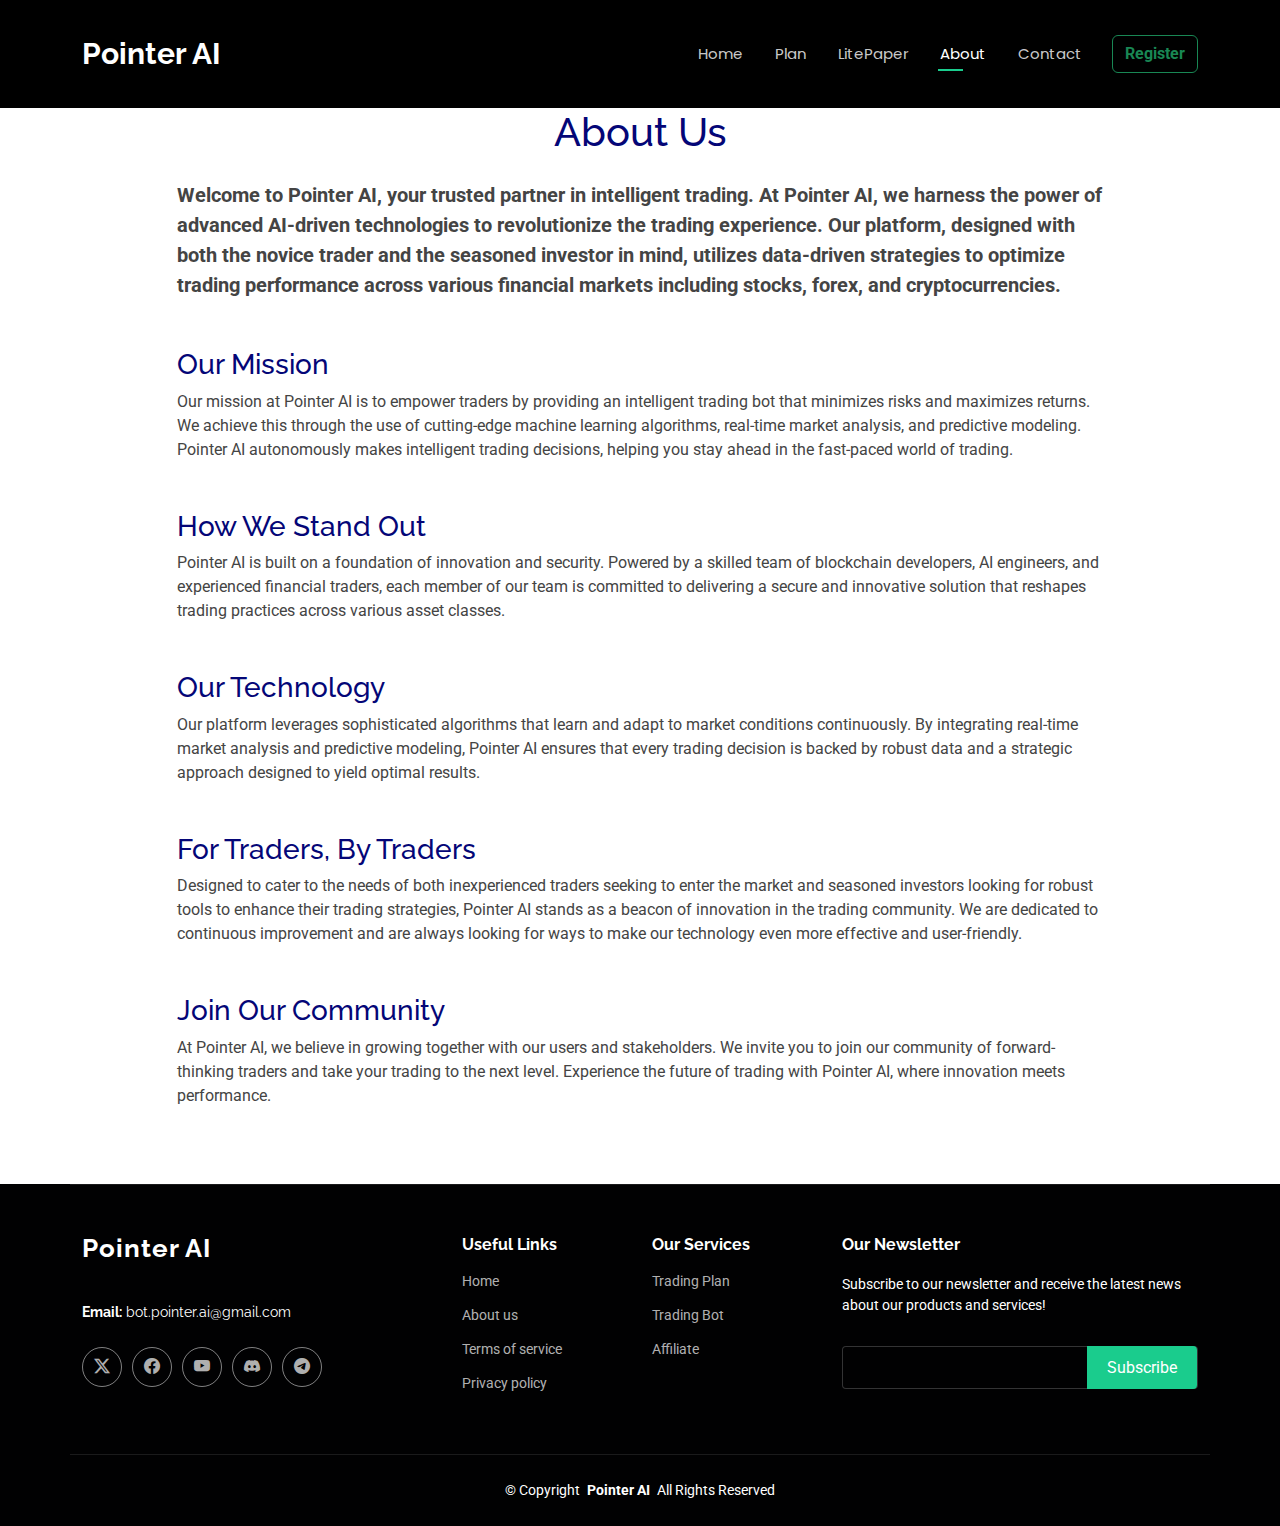
<file: aboutus.html>
<!DOCTYPE html>
<html lang="en">

<head>
  <meta charset="utf-8">
  <meta content="width=device-width, initial-scale=1.0" name="viewport">
 
  <meta name="keywords" content="">

  <!-- Favicons -->
  <meta property="og:title" content="Pointer AI" />
  <meta property="og:description" content="Pointer AI" />
  <meta property="og:image" content="https://raw.githubusercontent.com/mjpro14/mjpro/refs/heads/master/PNTR_LOGO_FINAL-removebg-preview.png" />
  <meta property="og:url" content="https://pointerai.online/" />

  <!-- Fonts -->
  <link href="https://fonts.googleapis.com" rel="preconnect">
  <link href="https://fonts.gstatic.com" rel="preconnect" crossorigin>
  <link href="https://fonts.googleapis.com/css2?family=Roboto:ital,wght@0,100;0,300;0,400;0,500;0,700;0,900;1,100;1,300;1,400;1,500;1,700;1,900&family=Poppins:ital,wght@0,100;0,200;0,300;0,400;0,500;0,600;0,700;0,800;0,900;1,100;1,200;1,300;1,400;1,500;1,600;1,700;1,800;1,900&family=Raleway:ital,wght@0,100;0,200;0,300;0,400;0,500;0,600;0,700;0,800;0,900;1,100;1,200;1,300;1,400;1,500;1,600;1,700;1,800;1,900&display=swap" rel="stylesheet">

  <!-- Vendor CSS Files -->
  <link href="assets/vendor/bootstrap/css/bootstrap.min.css" rel="stylesheet">
  <link href="assets/vendor/bootstrap-icons/bootstrap-icons.css" rel="stylesheet">
  <link href="assets/vendor/aos/aos.css" rel="stylesheet">
  <link href="assets/vendor/glightbox/css/glightbox.min.css" rel="stylesheet">
  <link href="assets/vendor/swiper/swiper-bundle.min.css" rel="stylesheet">

  <!-- Main CSS File -->
  <link href="assets/css/main.css" rel="stylesheet">


</head>

<body class="index-page">

  <header id="header" class="header d-flex align-items-center fixed-top bg-black">
    <div class="container-fluid container-xl position-relative d-flex align-items-center justify-content-between">

      <a href="index.html" class="logo d-flex align-items-center">
        <!-- Uncomment the line below if you also wish to use an image logo -->
        <!-- <img src="assets/img/logo.png" alt=""> -->
        <h1 class="sitename">Pointer AI</h1>
      </a>

      <nav id="navmenu" class="navmenu">
        <ul>
          <li><a href="./" >Home</a></li>
          <li><a href="./#plan">Plan</a></li>
          <li><a href="lite.html">LitePaper</a></li>


          <li><a class="active" href="aboutus.html">About</a></li>
         
          <li><a href=".#contact">Contact</a></li>
          <li><button  onclick="window.location.href='https://pointerai.online/signup.php'" class="btn btn-outline-success fw-bold">Register</button></li>

        </ul>
        <i class="mobile-nav-toggle d-xl-none bi bi-list"></i>
      </nav>

    </div>
  </header>

  <main class="main">

  
   
    
<br><br>
    <!-- Contact Section -->
    <section id="aboutus" class="contact section">

      <div class="container">
        <div class="row justify-content-center">
            <div class="col-md-10">
                <h1 class="text-center mb-4">About Us</h1>
                <p class="lead fw-bold">Welcome to Pointer AI, your trusted partner in intelligent trading. At Pointer AI, we harness the power of advanced AI-driven technologies to revolutionize the trading experience. Our platform, designed with both the novice trader and the seasoned investor in mind, utilizes data-driven strategies to optimize trading performance across various financial markets including stocks, forex, and cryptocurrencies.</p>
                <h3 class="mt-5">Our Mission</h3>
                <p>Our mission at Pointer AI is to empower traders by providing an intelligent trading bot that minimizes risks and maximizes returns. We achieve this through the use of cutting-edge machine learning algorithms, real-time market analysis, and predictive modeling. Pointer AI autonomously makes intelligent trading decisions, helping you stay ahead in the fast-paced world of trading.</p>

                <h3 class="mt-5">How We Stand Out</h3>
                <p>Pointer AI is built on a foundation of innovation and security. Powered by a skilled team of blockchain developers, AI engineers, and experienced financial traders, each member of our team is committed to delivering a secure and innovative solution that reshapes trading practices across various asset classes.</p>

                <h3 class="mt-5">Our Technology</h3>
                <p>Our platform leverages sophisticated algorithms that learn and adapt to market conditions continuously. By integrating real-time market analysis and predictive modeling, Pointer AI ensures that every trading decision is backed by robust data and a strategic approach designed to yield optimal results.</p>

                <h3 class="mt-5">For Traders, By Traders</h3>
                <p>Designed to cater to the needs of both inexperienced traders seeking to enter the market and seasoned investors looking for robust tools to enhance their trading strategies, Pointer AI stands as a beacon of innovation in the trading community. We are dedicated to continuous improvement and are always looking for ways to make our technology even more effective and user-friendly.</p>

                <h3 class="mt-5">Join Our Community</h3>
                <p>At Pointer AI, we believe in growing together with our users and stakeholders. We invite you to join our community of forward-thinking traders and take your trading to the next level. Experience the future of trading with Pointer AI, where innovation meets performance.</p>
            </div>
        </div>
    </div>
    </section><!-- /Contact Section -->

  </main>

  <footer id="footer" class="footer dark-background">

    <div class="container footer-top">
      <div class="row gy-4">
        <div class="col-lg-4 col-md-6 footer-about">
          <a href="index.html" class="logo d-flex align-items-center">
            <span class="sitename">Pointer AI</span>
          </a>
          <div class="footer-contact pt-3">
            
            
            <p><strong>Email:</strong> <span>bot.pointer.ai@gmail.com</span></p>
          </div>
          <div class="social-links d-flex mt-4">
            <a href="https://x.com/pntraiofficial"><i class="bi bi-twitter-x"></i></a>
            <a href="https://web.facebook.com/pointeraiofficial?_rdc=1&_rdr"><i class="bi bi-facebook"></i></a>
            <a href="https://www.youtube.com/@PointerAIofficial"><i class="bi bi-youtube"></i></a>
            <a href="https://discord.gg/PH3Ja4cr6p"><i class="bi bi-discord"></i></a>
            <a href="https://t.me/pointeraiofficial"><i class="bi bi-telegram"></i></a>
          </div>
        </div>

        <div class="col-lg-2 col-md-3 footer-links">
          <h4>Useful Links</h4>
          <ul>
            <li><a href="./">Home</a></li>
            <li><a href="aboutus.html">About us</a></li>
            <li><a href="#">Terms of service</a></li>
            <li><a href="#">Privacy policy</a></li>
          </ul>
        </div>

        <div class="col-lg-2 col-md-3 footer-links">
          <h4>Our Services</h4>
          <ul>
            <li><a href="#plan">Trading Plan</a></li>
            <li><a href="#bot">Trading Bot</a></li>
            <li><a href="#alfee">Affiliate</a></li>
           
          </ul>
        </div>

        <div class="col-lg-4 col-md-12 footer-newsletter">
          <h4>Our Newsletter</h4>
          <p>Subscribe to our newsletter and receive the latest news about our products and services!</p>
          <form action="forms/newsletter.php" method="post" class="php-email-form">
            <div class="newsletter-form"><input type="email" name="email"><input type="submit" value="Subscribe"></div>
            <div class="loading">Loading</div>
            <div class="error-message"></div>
            <div class="sent-message">Your subscription request has been sent. Thank you!</div>
          </form>
        </div>

      </div>
    </div>

    <div class="container copyright text-center mt-4">
      <p>© <span>Copyright</span> <strong class="px-1 sitename">Pointer AI</strong> <span>All Rights Reserved</span></p>
      
    </div>

  </footer>

  <!-- Scroll Top -->
  <a href="#" id="scroll-top" class="scroll-top d-flex align-items-center justify-content-center"><i class="bi bi-arrow-up-short"></i></a>

  <!-- Preloader -->
  <div id="preloader"></div>

  <!-- Vendor JS Files -->
  <script src="assets/vendor/bootstrap/js/bootstrap.bundle.min.js"></script>
  <script src="assets/vendor/php-email-form/validate.js"></script>
  <script src="assets/vendor/aos/aos.js"></script>
  <script src="assets/vendor/glightbox/js/glightbox.min.js"></script>
  <script src="assets/vendor/purecounter/purecounter_vanilla.js"></script>
  <script src="assets/vendor/swiper/swiper-bundle.min.js"></script>

  <!-- Main JS File -->
  <script src="assets/js/main.js"></script>

</body>

</html>
</file>
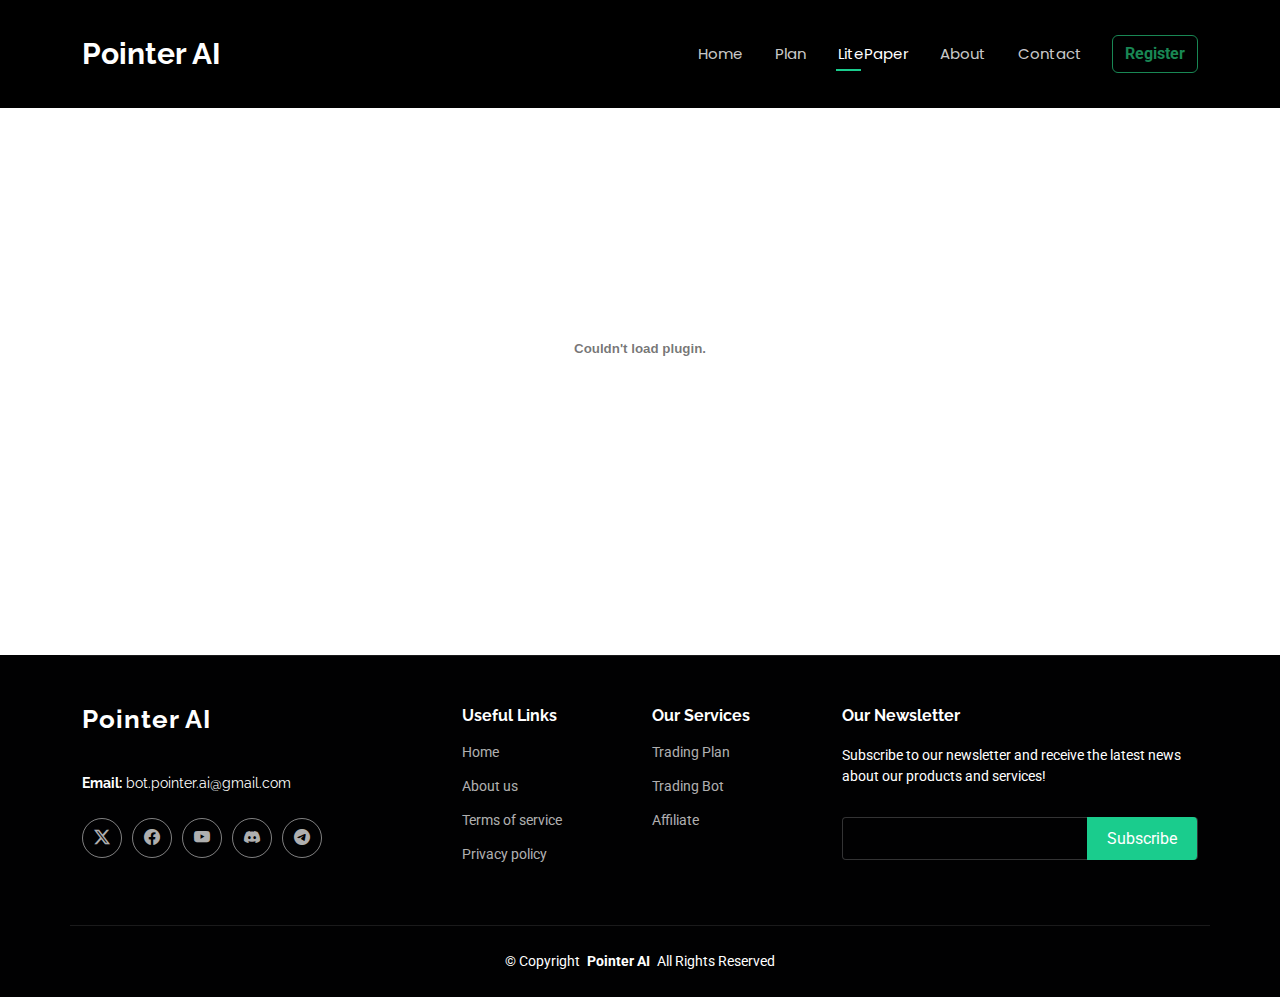
<file: lite.html>
<!DOCTYPE html>
<html lang="en">

<head>
  <meta charset="utf-8">
  <meta content="width=device-width, initial-scale=1.0" name="viewport">
  
  <meta name="keywords" content="">
  <meta property="og:title" content="Pointer AI" />
  <meta property="og:description" content="Pointer AI" />
  <meta property="og:image" content="https://raw.githubusercontent.com/mjpro14/mjpro/refs/heads/master/PNTR_LOGO_FINAL-removebg-preview.png" />
  <meta property="og:url" content="https://pointerai.online/" />


  <!-- Fonts -->
  <link href="https://fonts.googleapis.com" rel="preconnect">
  <link href="https://fonts.gstatic.com" rel="preconnect" crossorigin>
  <link href="https://fonts.googleapis.com/css2?family=Roboto:ital,wght@0,100;0,300;0,400;0,500;0,700;0,900;1,100;1,300;1,400;1,500;1,700;1,900&family=Poppins:ital,wght@0,100;0,200;0,300;0,400;0,500;0,600;0,700;0,800;0,900;1,100;1,200;1,300;1,400;1,500;1,600;1,700;1,800;1,900&family=Raleway:ital,wght@0,100;0,200;0,300;0,400;0,500;0,600;0,700;0,800;0,900;1,100;1,200;1,300;1,400;1,500;1,600;1,700;1,800;1,900&display=swap" rel="stylesheet">

  <!-- Vendor CSS Files -->
  <link href="assets/vendor/bootstrap/css/bootstrap.min.css" rel="stylesheet">
  <link href="assets/vendor/bootstrap-icons/bootstrap-icons.css" rel="stylesheet">
  <link href="assets/vendor/aos/aos.css" rel="stylesheet">
  <link href="assets/vendor/glightbox/css/glightbox.min.css" rel="stylesheet">
  <link href="assets/vendor/swiper/swiper-bundle.min.css" rel="stylesheet">

  <!-- Main CSS File -->
  <link href="assets/css/main.css" rel="stylesheet">
  
</head>

<body class="index-page">

  <header id="header" class="header d-flex align-items-center fixed-top bg-black">
    <div class="container-fluid container-xl position-relative d-flex align-items-center justify-content-between">

      <a href="index.html" class="logo d-flex align-items-center">
        <!-- Uncomment the line below if you also wish to use an image logo -->
        <!-- <img src="assets/img/logo.png" alt=""> -->
        <h1 class="sitename">Pointer AI</h1>
      </a>

      <nav id="navmenu" class="navmenu">
        <ul>
          <li><a href="./" >Home</a></li>
          <li><a href="./#plan">Plan</a></li>
          <li><a class="active" href="lite.html">LitePaper</a></li>


          <li><a href="aboutus.html">About</a></li>
          
          <li><a href="./#contact">Contact</a></li>
          <li><button  onclick="window.location.href='https://pointerai.online/signup.php'" class="btn btn-outline-success fw-bold">Register</button></li>
        </ul>
        <i class="mobile-nav-toggle d-xl-none bi bi-list"></i>
      </nav>

    </div>
  </header>

  <main class="main">

  <style>
    /* Ensure the section fits the screen */
#aboutus {
    padding: 0;
    margin: 0;
}

/* Style the PDF viewer */
.pdf-viewer {
    width: 100%;
    height: 1300px; /* Default height for larger screens */
    margin-top: -70px;
}

/* Responsive styling */
@media (max-width: 1024px) {
    .pdf-viewer {
        height: 1000px; /* Adjust height for tablets */
    }
}

@media (max-width: 768px) {
    .pdf-viewer {
        height: 800px; /* Adjust height for small screens */
    }
}

@media (max-width: 480px) {
    .pdf-viewer {
        height: 600px; /* Adjust height for mobile screens */
    }
}

  </style>
   
    
<br><br>
    <!-- Contact Section -->
    <section id="aboutus" class="contact section">
        
            <embed src="./lite.pdf#toolbar=0" type="application/pdf"  height="600px" style="width: 100%;">
      
    </section><!-- /Contact Section -->

  </main>

  <footer id="footer" class="footer dark-background">

    <div class="container footer-top">
      <div class="row gy-4">
        <div class="col-lg-4 col-md-6 footer-about">
          <a href="index.html" class="logo d-flex align-items-center">
            <span class="sitename">Pointer AI</span>
          </a>
          <div class="footer-contact pt-3">
            
            
            <p><strong>Email:</strong> <span>bot.pointer.ai@gmail.com</span></p>
          </div>
          <div class="social-links d-flex mt-4">
            <a href="https://x.com/pntraiofficial"><i class="bi bi-twitter-x"></i></a>
            <a href="https://web.facebook.com/pointeraiofficial?_rdc=1&_rdr"><i class="bi bi-facebook"></i></a>
            <a href="https://www.youtube.com/@PointerAIofficial"><i class="bi bi-youtube"></i></a>
            <a href="https://discord.gg/PH3Ja4cr6p"><i class="bi bi-discord"></i></a>
            <a href="https://t.me/pointeraiofficial"><i class="bi bi-telegram"></i></a>
          </div>
        </div>

        <div class="col-lg-2 col-md-3 footer-links">
          <h4>Useful Links</h4>
          <ul>
            <li><a href="./">Home</a></li>
            <li><a href="aboutus.html">About us</a></li>
            <li><a href="#">Terms of service</a></li>
            <li><a href="#">Privacy policy</a></li>
          </ul>
        </div>

        <div class="col-lg-2 col-md-3 footer-links">
          <h4>Our Services</h4>
          <ul>
            <li><a href="#plan">Trading Plan</a></li>
            <li><a href="#bot">Trading Bot</a></li>
            <li><a href="#alfee">Affiliate</a></li>
           
          </ul>
        </div>

        <div class="col-lg-4 col-md-12 footer-newsletter">
          <h4>Our Newsletter</h4>
          <p>Subscribe to our newsletter and receive the latest news about our products and services!</p>
          <form action="forms/newsletter.php" method="post" class="php-email-form">
            <div class="newsletter-form"><input type="email" name="email"><input type="submit" value="Subscribe"></div>
            <div class="loading">Loading</div>
            <div class="error-message"></div>
            <div class="sent-message">Your subscription request has been sent. Thank you!</div>
          </form>
        </div>

      </div>
    </div>

    <div class="container copyright text-center mt-4">
      <p>© <span>Copyright</span> <strong class="px-1 sitename">Pointer AI</strong> <span>All Rights Reserved</span></p>
      
    </div>

  </footer>

  <!-- Scroll Top -->
  <a href="#" id="scroll-top" class="scroll-top d-flex align-items-center justify-content-center"><i class="bi bi-arrow-up-short"></i></a>

  <!-- Preloader -->
  <div id="preloader"></div>

  <!-- Vendor JS Files -->
  <script src="assets/vendor/bootstrap/js/bootstrap.bundle.min.js"></script>
  <script src="assets/vendor/php-email-form/validate.js"></script>
  <script src="assets/vendor/aos/aos.js"></script>
  <script src="assets/vendor/glightbox/js/glightbox.min.js"></script>
  <script src="assets/vendor/purecounter/purecounter_vanilla.js"></script>
  <script src="assets/vendor/swiper/swiper-bundle.min.js"></script>

  <!-- Main JS File -->
  <script src="assets/js/main.js"></script>

</body>

</html>
</file>
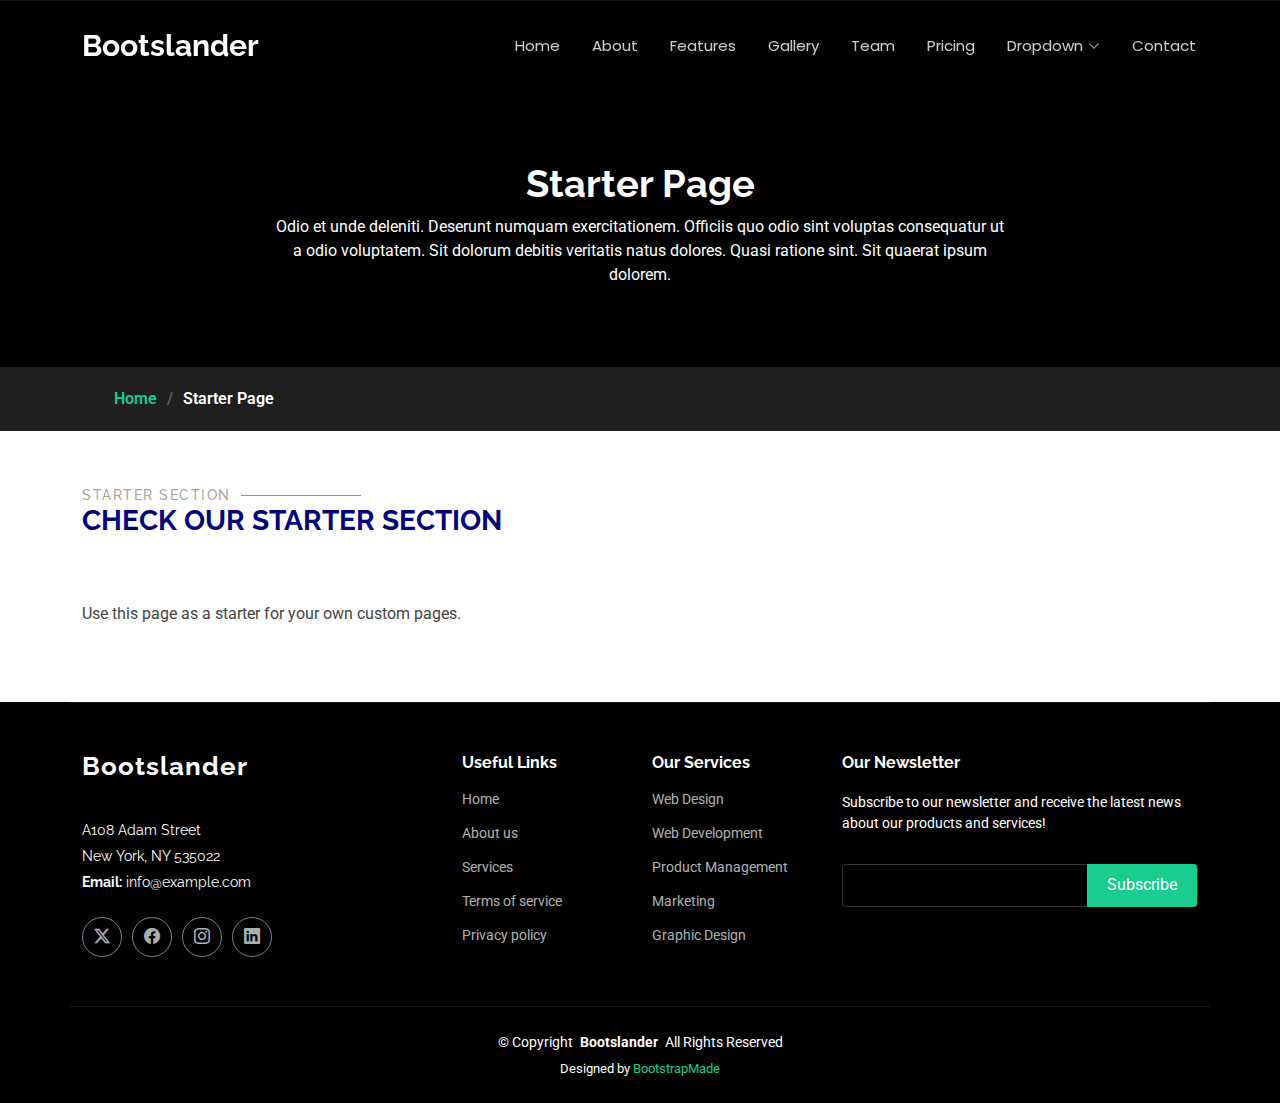
<file: starter-page.html>
<!DOCTYPE html>
<html lang="en">

<head>
  <meta charset="utf-8">
  <meta content="width=device-width, initial-scale=1.0" name="viewport">
  <title>Starter Page - Bootslander Bootstrap Template</title>
  <meta name="description" content="">
  <meta name="keywords" content="">

  <!-- Favicons -->
  <link href="assets/img/favicon.png" rel="icon">
  <link href="assets/img/apple-touch-icon.png" rel="apple-touch-icon">

  <!-- Fonts -->
  <link href="https://fonts.googleapis.com" rel="preconnect">
  <link href="https://fonts.gstatic.com" rel="preconnect" crossorigin>
  <link href="https://fonts.googleapis.com/css2?family=Roboto:ital,wght@0,100;0,300;0,400;0,500;0,700;0,900;1,100;1,300;1,400;1,500;1,700;1,900&family=Poppins:ital,wght@0,100;0,200;0,300;0,400;0,500;0,600;0,700;0,800;0,900;1,100;1,200;1,300;1,400;1,500;1,600;1,700;1,800;1,900&family=Raleway:ital,wght@0,100;0,200;0,300;0,400;0,500;0,600;0,700;0,800;0,900;1,100;1,200;1,300;1,400;1,500;1,600;1,700;1,800;1,900&display=swap" rel="stylesheet">

  <!-- Vendor CSS Files -->
  <link href="assets/vendor/bootstrap/css/bootstrap.min.css" rel="stylesheet">
  <link href="assets/vendor/bootstrap-icons/bootstrap-icons.css" rel="stylesheet">
  <link href="assets/vendor/aos/aos.css" rel="stylesheet">
  <link href="assets/vendor/glightbox/css/glightbox.min.css" rel="stylesheet">
  <link href="assets/vendor/swiper/swiper-bundle.min.css" rel="stylesheet">

  <!-- Main CSS File -->
  <link href="assets/css/main.css" rel="stylesheet">

  <!-- =======================================================
  * Template Name: Bootslander
  * Template URL: https://bootstrapmade.com/bootslander-free-bootstrap-landing-page-template/
  * Updated: Aug 07 2024 with Bootstrap v5.3.3
  * Author: BootstrapMade.com
  * License: https://bootstrapmade.com/license/
  ======================================================== -->
</head>

<body class="starter-page-page">

  <header id="header" class="header d-flex align-items-center fixed-top">
    <div class="container-fluid container-xl position-relative d-flex align-items-center justify-content-between">

      <a href="index.html" class="logo d-flex align-items-center">
        <!-- Uncomment the line below if you also wish to use an image logo -->
        <!-- <img src="assets/img/logo.png" alt=""> -->
        <h1 class="sitename">Bootslander</h1>
      </a>

      <nav id="navmenu" class="navmenu">
        <ul>
          <li><a href="#hero">Home</a></li>
          <li><a href="#about">About</a></li>
          <li><a href="#features">Features</a></li>
          <li><a href="#gallery">Gallery</a></li>
          <li><a href="#team">Team</a></li>
          <li><a href="#pricing">Pricing</a></li>
          <li class="dropdown"><a href="#"><span>Dropdown</span> <i class="bi bi-chevron-down toggle-dropdown"></i></a>
            <ul>
              <li><a href="#">Dropdown 1</a></li>
              <li class="dropdown"><a href="#"><span>Deep Dropdown</span> <i class="bi bi-chevron-down toggle-dropdown"></i></a>
                <ul>
                  <li><a href="#">Deep Dropdown 1</a></li>
                  <li><a href="#">Deep Dropdown 2</a></li>
                  <li><a href="#">Deep Dropdown 3</a></li>
                  <li><a href="#">Deep Dropdown 4</a></li>
                  <li><a href="#">Deep Dropdown 5</a></li>
                </ul>
              </li>
              <li><a href="#">Dropdown 2</a></li>
              <li><a href="#">Dropdown 3</a></li>
              <li><a href="#">Dropdown 4</a></li>
            </ul>
          </li>
          <li><a href="#contact">Contact</a></li>
        </ul>
        <i class="mobile-nav-toggle d-xl-none bi bi-list"></i>
      </nav>

    </div>
  </header>

  <main class="main">

    <!-- Page Title -->
    <div class="page-title dark-background" data-aos="fade">
      <div class="heading">
        <div class="container">
          <div class="row d-flex justify-content-center text-center">
            <div class="col-lg-8">
              <h1>Starter Page</h1>
              <p class="mb-0">Odio et unde deleniti. Deserunt numquam exercitationem. Officiis quo odio sint voluptas consequatur ut a odio voluptatem. Sit dolorum debitis veritatis natus dolores. Quasi ratione sint. Sit quaerat ipsum dolorem.</p>
            </div>
          </div>
        </div>
      </div>
      <nav class="breadcrumbs">
        <div class="container">
          <ol>
            <li><a href="index.html">Home</a></li>
            <li class="current">Starter Page</li>
          </ol>
        </div>
      </nav>
    </div><!-- End Page Title -->

    <!-- Starter Section Section -->
    <section id="starter-section" class="starter-section section">

      <!-- Section Title -->
      <div class="container section-title" data-aos="fade-up">
        <h2>Starter Section</h2>
        <div><span>Check Our</span> <span class="description-title">Starter Section</span></div>
      </div><!-- End Section Title -->

      <div class="container" data-aos="fade-up">
        <p>Use this page as a starter for your own custom pages.</p>
      </div>

    </section><!-- /Starter Section Section -->

  </main>

  <footer id="footer" class="footer dark-background">

    <div class="container footer-top">
      <div class="row gy-4">
        <div class="col-lg-4 col-md-6 footer-about">
          <a href="index.html" class="logo d-flex align-items-center">
            <span class="sitename">Bootslander</span>
          </a>
          <div class="footer-contact pt-3">
            <p>A108 Adam Street</p>
            <p>New York, NY 535022</p>
           
            <p><strong>Email:</strong> <span>info@example.com</span></p>
          </div>
          <div class="social-links d-flex mt-4">
            <a href=""><i class="bi bi-twitter-x"></i></a>
            <a href=""><i class="bi bi-facebook"></i></a>
            <a href=""><i class="bi bi-instagram"></i></a>
            <a href=""><i class="bi bi-linkedin"></i></a>
          </div>
        </div>

        <div class="col-lg-2 col-md-3 footer-links">
          <h4>Useful Links</h4>
          <ul>
            <li><a href="#">Home</a></li>
            <li><a href="#">About us</a></li>
            <li><a href="#">Services</a></li>
            <li><a href="#">Terms of service</a></li>
            <li><a href="#">Privacy policy</a></li>
          </ul>
        </div>

        <div class="col-lg-2 col-md-3 footer-links">
          <h4>Our Services</h4>
          <ul>
            <li><a href="#">Web Design</a></li>
            <li><a href="#">Web Development</a></li>
            <li><a href="#">Product Management</a></li>
            <li><a href="#">Marketing</a></li>
            <li><a href="#">Graphic Design</a></li>
          </ul>
        </div>

        <div class="col-lg-4 col-md-12 footer-newsletter">
          <h4>Our Newsletter</h4>
          <p>Subscribe to our newsletter and receive the latest news about our products and services!</p>
          <form action="forms/newsletter.php" method="post" class="php-email-form">
            <div class="newsletter-form"><input type="email" name="email"><input type="submit" value="Subscribe"></div>
            <div class="loading">Loading</div>
            <div class="error-message"></div>
            <div class="sent-message">Your subscription request has been sent. Thank you!</div>
          </form>
        </div>

      </div>
    </div>

    <div class="container copyright text-center mt-4">
      <p>© <span>Copyright</span> <strong class="px-1 sitename">Bootslander</strong> <span>All Rights Reserved</span></p>
      <div class="credits">
        <!-- All the links in the footer should remain intact. -->
        <!-- You can delete the links only if you've purchased the pro version. -->
        <!-- Licensing information: https://bootstrapmade.com/license/ -->
        <!-- Purchase the pro version with working PHP/AJAX contact form: [buy-url] -->
        Designed by <a href="https://bootstrapmade.com/">BootstrapMade</a>
      </div>
    </div>

  </footer>

  <!-- Scroll Top -->
  <a href="#" id="scroll-top" class="scroll-top d-flex align-items-center justify-content-center"><i class="bi bi-arrow-up-short"></i></a>

  <!-- Preloader -->
  <div id="preloader"></div>

  <!-- Vendor JS Files -->
  <script src="assets/vendor/bootstrap/js/bootstrap.bundle.min.js"></script>
  <script src="assets/vendor/php-email-form/validate.js"></script>
  <script src="assets/vendor/aos/aos.js"></script>
  <script src="assets/vendor/glightbox/js/glightbox.min.js"></script>
  <script src="assets/vendor/purecounter/purecounter_vanilla.js"></script>
  <script src="assets/vendor/swiper/swiper-bundle.min.js"></script>

  <!-- Main JS File -->
  <script src="assets/js/main.js"></script>

</body>

</html>
</file>
<file: assets/css/main.css>
/**
* Template Name: Bootslander
* Template URL: https://bootstrapmade.com/bootslander-free-bootstrap-landing-page-template/
* Updated: Aug 07 2024 with Bootstrap v5.3.3
* Author: BootstrapMade.com
* License: https://bootstrapmade.com/license/
*/

/*--------------------------------------------------------------
# Font & Color Variables
# Help: https://bootstrapmade.com/color-system/
--------------------------------------------------------------*/
/* Fonts */
:root {
  --default-font: "Roboto",  system-ui, -apple-system, "Segoe UI", Roboto, "Helvetica Neue", Arial, "Noto Sans", "Liberation Sans", sans-serif, "Apple Color Emoji", "Segoe UI Emoji", "Segoe UI Symbol", "Noto Color Emoji";
  --heading-font: "Raleway",  sans-serif;
  --nav-font: "Poppins",  sans-serif;
}

/* Global Colors - The following color variables are used throughout the website. Updating them here will change the color scheme of the entire website */
:root { 
  --background-color: #ffffff; /* Background color for the entire website, including individual sections */
  --default-color: #444444; /* Default color used for the majority of the text content across the entire website */
  --heading-color: #040677; /* Color for headings, subheadings and title throughout the website */
  --accent-color: #1acc8d; /* Accent color that represents your brand on the website. It's used for buttons, links, and other elements that need to stand out */
  --surface-color: #ffffff; /* The surface color is used as a background of boxed elements within sections, such as cards, icon boxes, or other elements that require a visual separation from the global background. */
  --contrast-color: #ffffff; /* Contrast color for text, ensuring readability against backgrounds of accent, heading, or default colors. */
}

/* Nav Menu Colors - The following color variables are used specifically for the navigation menu. They are separate from the global colors to allow for more customization options */
:root {
  --nav-color: #ffffff;  /* The default color of the main navmenu links */
  --nav-hover-color: #1acc8d; /* Applied to main navmenu links when they are hovered over or active */
  --nav-mobile-background-color: #ffffff; /* Used as the background color for mobile navigation menu */
  --nav-dropdown-background-color: #ffffff; /* Used as the background color for dropdown items that appear when hovering over primary navigation items */
  --nav-dropdown-color: #444444; /* Used for navigation links of the dropdown items in the navigation menu. */
  --nav-dropdown-hover-color: #1acc8d; /* Similar to --nav-hover-color, this color is applied to dropdown navigation links when they are hovered over. */
}

/* Color Presets - These classes override global colors when applied to any section or element, providing reuse of the sam color scheme. */

.light-background {
  --background-color: #f4f5fe;
  --surface-color: #ffffff;
}

.dark-background {
  --background-color: #010102;
  --default-color: #ffffff;
  --heading-color: #ffffff;
  --surface-color: #0c0091;
  --contrast-color: #ffffff;
}

/* Smooth scroll */
:root {
  scroll-behavior: smooth;
}

/*--------------------------------------------------------------
# General Styling & Shared Classes
--------------------------------------------------------------*/
body {
  color: var(--default-color);
  background-color: var(--background-color);
  font-family: var(--default-font);
}

a {
  color: var(--accent-color);
  text-decoration: none;
  transition: 0.3s;
}

a:hover {
  color: color-mix(in srgb, var(--accent-color), transparent 25%);
  text-decoration: none;
}

h1,
h2,
h3,
h4,
h5,
h6 {
  color: var(--heading-color);
  font-family: var(--heading-font);
}

/* PHP Email Form Messages
------------------------------*/
.php-email-form .error-message {
  display: none;
  background: #df1529;
  color: #ffffff;
  text-align: left;
  padding: 15px;
  margin-bottom: 24px;
  font-weight: 600;
}

.php-email-form .sent-message {
  display: none;
  color: #ffffff;
  background: #059652;
  text-align: center;
  padding: 15px;
  margin-bottom: 24px;
  font-weight: 600;
}

.php-email-form .loading {
  display: none;
  background: var(--surface-color);
  text-align: center;
  padding: 15px;
  margin-bottom: 24px;
}

.php-email-form .loading:before {
  content: "";
  display: inline-block;
  border-radius: 50%;
  width: 24px;
  height: 24px;
  margin: 0 10px -6px 0;
  border: 3px solid var(--accent-color);
  border-top-color: var(--surface-color);
  animation: php-email-form-loading 1s linear infinite;
}

@keyframes php-email-form-loading {
  0% {
    transform: rotate(0deg);
  }

  100% {
    transform: rotate(360deg);
  }
}

/*--------------------------------------------------------------
# Global Header
--------------------------------------------------------------*/
.header {
  --background-color: rgba(6, 3, 3, 0.043);
  --default-color: #ffffff;
  --heading-color: #ffffff;
  color: var(--default-color);
  background-color: var(--background-color);
  padding: 20px 0;
  transition: all 0.5s;
  z-index: 997;
}

.header .logo {
  line-height: 1;
}

.header .logo img {
  max-height: 32px;
  margin-right: 8px;
}

.header .logo h1 {
  font-size: 30px;
  margin: 0;
  font-weight: 700;
  color: var(--heading-color);
}

.scrolled .header {
  box-shadow: 0px 0 18px rgba(0, 0, 0, 0.1);
}

/* Global Header on Scroll
------------------------------*/
.scrolled .header {
  --background-color: #000000;
}

/*--------------------------------------------------------------
# Navigation Menu
--------------------------------------------------------------*/
/* Desktop Navigation */
@media (min-width: 1200px) {
  .navmenu {
    padding: 0;
  }

  .navmenu ul {
    margin: 0;
    padding: 0;
    display: flex;
    list-style: none;
    align-items: center;
  }

  .navmenu li {
    position: relative;
  }

  .navmenu>ul>li {
    white-space: nowrap;
    padding: 15px 14px;
  }

  .navmenu>ul>li:last-child {
    padding-right: 0;
  }

  .navmenu a,
  .navmenu a:focus {
    color: color-mix(in srgb, var(--nav-color), transparent 20%);
    font-size: 15px;
    padding: 0 2px;
    font-family: var(--nav-font);
    font-weight: 400;
    display: flex;
    align-items: center;
    justify-content: space-between;
    white-space: nowrap;
    transition: 0.3s;
    position: relative;
  }

  .navmenu a i,
  .navmenu a:focus i {
    font-size: 12px;
    line-height: 0;
    margin-left: 5px;
    transition: 0.3s;
  }

  .navmenu>ul>li>a:before {
    content: "";
    position: absolute;
    height: 2px;
    bottom: -6px;
    left: 0;
    background-color: var(--nav-hover-color);
    visibility: hidden;
    width: 0px;
    transition: all 0.3s ease-in-out 0s;
  }

  .navmenu a:hover:before,
  .navmenu li:hover>a:before,
  .navmenu .active:before {
    visibility: visible;
    width: 25px;
  }

  .navmenu li:hover>a,
  .navmenu .active,
  .navmenu .active:focus {
    color: var(--nav-color);
  }

  .navmenu .dropdown ul {
    margin: 0;
    padding: 10px 0;
    background: var(--nav-dropdown-background-color);
    display: block;
    position: absolute;
    visibility: hidden;
    left: 14px;
    top: 130%;
    opacity: 0;
    transition: 0.3s;
    border-radius: 4px;
    z-index: 99;
    box-shadow: 0px 0px 30px rgba(0, 0, 0, 0.1);
  }

  .navmenu .dropdown ul li {
    min-width: 200px;
  }

  .navmenu .dropdown ul a {
    padding: 10px 20px;
    font-size: 15px;
    text-transform: none;
    color: var(--nav-dropdown-color);
  }

  .navmenu .dropdown ul a i {
    font-size: 12px;
  }

  .navmenu .dropdown ul a:hover,
  .navmenu .dropdown ul .active:hover,
  .navmenu .dropdown ul li:hover>a {
    color: var(--nav-dropdown-hover-color);
  }

  .navmenu .dropdown:hover>ul {
    opacity: 1;
    top: 100%;
    visibility: visible;
  }

  .navmenu .dropdown .dropdown ul {
    top: 0;
    left: -90%;
    visibility: hidden;
  }

  .navmenu .dropdown .dropdown:hover>ul {
    opacity: 1;
    top: 0;
    left: -100%;
    visibility: visible;
  }
}

/* Mobile Navigation */
@media (max-width: 1199px) {
  .mobile-nav-toggle {
    color: var(--nav-color);
    font-size: 28px;
    line-height: 0;
    margin-right: 10px;
    cursor: pointer;
    transition: color 0.3s;
  }

  .navmenu {
    padding: 0;
    z-index: 9997;
  }

  .navmenu ul {
    display: none;
    list-style: none;
    position: absolute;
    inset: 60px 20px 20px 20px;
    padding: 10px 0;
    margin: 0;
    border-radius: 6px;
    background-color: var(--nav-mobile-background-color);
    border: 1px solid color-mix(in srgb, var(--default-color), transparent 90%);
    box-shadow: none;
    overflow-y: auto;
    transition: 0.3s;
    z-index: 9998;
  }

  .navmenu a,
  .navmenu a:focus {
    color: var(--nav-dropdown-color);
    padding: 10px 20px;
    font-family: var(--nav-font);
    font-size: 17px;
    font-weight: 500;
    display: flex;
    align-items: center;
    justify-content: space-between;
    white-space: nowrap;
    transition: 0.3s;
  }

  .navmenu a i,
  .navmenu a:focus i {
    font-size: 12px;
    line-height: 0;
    margin-left: 5px;
    width: 30px;
    height: 30px;
    display: flex;
    align-items: center;
    justify-content: center;
    border-radius: 50%;
    transition: 0.3s;
    background-color: color-mix(in srgb, var(--accent-color), transparent 90%);
  }

  .navmenu a i:hover,
  .navmenu a:focus i:hover {
    background-color: var(--accent-color);
    color: var(--contrast-color);
  }

  .navmenu a:hover,
  .navmenu .active,
  .navmenu .active:focus {
    color: var(--nav-dropdown-hover-color);
  }

  .navmenu .active i,
  .navmenu .active:focus i {
    background-color: var(--accent-color);
    color: var(--contrast-color);
    transform: rotate(180deg);
  }

  .navmenu .dropdown ul {
    position: static;
    display: none;
    z-index: 99;
    padding: 10px 0;
    margin: 10px 20px;
    background-color: var(--nav-dropdown-background-color);
    transition: all 0.5s ease-in-out;
  }

  .navmenu .dropdown ul ul {
    background-color: rgba(33, 37, 41, 0.1);
  }

  .navmenu .dropdown>.dropdown-active {
    display: block;
    background-color: rgba(33, 37, 41, 0.03);
  }

  .mobile-nav-active {
    overflow: hidden;
  }

  .mobile-nav-active .mobile-nav-toggle {
    color: #fff;
    position: absolute;
    font-size: 32px;
    top: 15px;
    right: 15px;
    margin-right: 0;
    z-index: 9999;
  }

  .mobile-nav-active .navmenu {
    position: fixed;
    overflow: hidden;
    inset: 0;
    background: rgba(33, 37, 41, 0.8);
    transition: 0.3s;
  }

  .mobile-nav-active .navmenu>ul {
    display: block;
  }
}

/*--------------------------------------------------------------
# Global Footer
--------------------------------------------------------------*/
.footer {
  color: var(--default-color);
  background-color: var(--background-color);
  font-size: 14px;
  position: relative;
}

.footer .footer-top {
  padding-top: 50px;
  border-top: 1px solid color-mix(in srgb, var(--default-color), transparent 90%);
}

.footer .footer-about .logo {
  line-height: 1;
  margin-bottom: 25px;
}

.footer .footer-about .logo img {
  max-height: 40px;
  margin-right: 6px;
}

.footer .footer-about .logo span {
  font-size: 26px;
  font-weight: 700;
  letter-spacing: 1px;
  font-family: var(--heading-font);
  color: var(--heading-color);
}

.footer .footer-about p {
  font-size: 14px;
  font-family: var(--heading-font);
}

.footer .social-links a {
  display: flex;
  align-items: center;
  justify-content: center;
  width: 40px;
  height: 40px;
  border-radius: 50%;
  border: 1px solid color-mix(in srgb, var(--default-color), transparent 50%);
  font-size: 16px;
  color: color-mix(in srgb, var(--default-color), transparent 30%);
  margin-right: 10px;
  transition: 0.3s;
}

.footer .social-links a:hover {
  color: var(--accent-color);
  border-color: var(--accent-color);
}

.footer h4 {
  font-size: 16px;
  font-weight: bold;
  position: relative;
  padding-bottom: 12px;
}

.footer .footer-links {
  margin-bottom: 30px;
}

.footer .footer-links ul {
  list-style: none;
  padding: 0;
  margin: 0;
}

.footer .footer-links ul i {
  padding-right: 2px;
  font-size: 12px;
  line-height: 0;
}

.footer .footer-links ul li {
  padding: 10px 0;
  display: flex;
  align-items: center;
}

.footer .footer-links ul li:first-child {
  padding-top: 0;
}

.footer .footer-links ul a {
  color: color-mix(in srgb, var(--default-color), transparent 30%);
  display: inline-block;
  line-height: 1;
}

.footer .footer-links ul a:hover {
  color: var(--accent-color);
}

.footer .footer-contact p {
  margin-bottom: 5px;
}

.footer .footer-newsletter .newsletter-form {
  margin-top: 30px;
  margin-bottom: 15px;
  padding: 6px 8px;
  position: relative;
  border-radius: 4px;
  border: 1px solid color-mix(in srgb, var(--default-color), transparent 80%);
  display: flex;
  background-color: var(--background-color);
  transition: 0.3s;
}

.footer .footer-newsletter .newsletter-form:focus-within {
  border-color: var(--accent-color);
}

.footer .footer-newsletter .newsletter-form input[type=email] {
  border: 0;
  padding: 4px;
  width: 100%;
  background-color: var(--background-color);
  color: var(--default-color);
}

.footer .footer-newsletter .newsletter-form input[type=email]:focus-visible {
  outline: none;
}

.footer .footer-newsletter .newsletter-form input[type=submit] {
  border: 0;
  font-size: 16px;
  padding: 0 20px;
  margin: -7px -8px -7px 0;
  background: var(--accent-color);
  color: var(--contrast-color);
  transition: 0.3s;
  border-radius: 0 4px 4px 0;
}

.footer .footer-newsletter .newsletter-form input[type=submit]:hover {
  background: color-mix(in srgb, var(--accent-color), transparent 20%);
}

.footer .copyright {
  padding: 25px 0;
  border-top: 1px solid color-mix(in srgb, var(--default-color), transparent 90%);
}

.footer .copyright p {
  margin-bottom: 0;
}

.footer .credits {
  margin-top: 6px;
  font-size: 13px;
}

/*--------------------------------------------------------------
# Preloader
--------------------------------------------------------------*/
#preloader {
  position: fixed;
  inset: 0;
  z-index: 999999;
  overflow: hidden;
  background: var(--background-color);
  transition: all 0.6s ease-out;
}

#preloader:before {
  content: "";
  position: fixed;
  top: calc(50% - 30px);
  left: calc(50% - 30px);
  border: 6px solid #ffffff;
  border-color: var(--accent-color) transparent var(--accent-color) transparent;
  border-radius: 50%;
  width: 60px;
  height: 60px;
  animation: animate-preloader 1.5s linear infinite;
}

@keyframes animate-preloader {
  0% {
    transform: rotate(0deg);
  }

  100% {
    transform: rotate(360deg);
  }
}

/*--------------------------------------------------------------
# Scroll Top Button
--------------------------------------------------------------*/
.scroll-top {
  position: fixed;
  visibility: hidden;
  opacity: 0;
  right: 15px;
  bottom: 15px;
  z-index: 99999;
  background-color: var(--accent-color);
  width: 40px;
  height: 40px;
  border-radius: 4px;
  transition: all 0.4s;
}

.scroll-top i {
  font-size: 24px;
  color: var(--contrast-color);
  line-height: 0;
}

.scroll-top:hover {
  background-color: color-mix(in srgb, var(--accent-color), transparent 20%);
  color: var(--contrast-color);
}

.scroll-top.active {
  visibility: visible;
  opacity: 1;
}

/*--------------------------------------------------------------
# Disable aos animation delay on mobile devices
--------------------------------------------------------------*/
@media screen and (max-width: 768px) {
  [data-aos-delay] {
    transition-delay: 0 !important;
  }
}

/*--------------------------------------------------------------
# Global Page Titles & Breadcrumbs
--------------------------------------------------------------*/
.page-title {
  color: var(--default-color);
  background-color: var(--background-color);
  position: relative;
}

.page-title .heading {
  padding: 160px 0 80px 0;
  border-top: 1px solid color-mix(in srgb, var(--default-color), transparent 90%);
}

.page-title .heading h1 {
  font-size: 38px;
  font-weight: 700;
}

.page-title nav {
  background-color: color-mix(in srgb, var(--default-color), transparent 88%);
  padding: 20px 0;
}

.page-title nav ol {
  display: flex;
  flex-wrap: wrap;
  list-style: none;
  margin: 0;
  font-size: 16px;
  font-weight: 600;
}

.page-title nav ol li+li {
  padding-left: 10px;
}

.page-title nav ol li+li::before {
  content: "/";
  display: inline-block;
  padding-right: 10px;
  color: color-mix(in srgb, var(--default-color), transparent 70%);
}

/*--------------------------------------------------------------
# Global Sections
--------------------------------------------------------------*/
section,
.section {
  color: var(--default-color);
  background-color: var(--background-color);
  padding: 60px 0;
  scroll-margin-top: 100px;
  overflow: clip;
}

@media (max-width: 1199px) {

  section,
  .section {
    scroll-margin-top: 66px;
  }
}

/*--------------------------------------------------------------
# Global Section Titles
--------------------------------------------------------------*/
.section-title {
  padding-bottom: 60px;
  position: relative;
}

.section-title h2 {
  font-size: 14px;
  font-weight: 500;
  padding: 0;
  line-height: 1px;
  margin: 0;
  letter-spacing: 1.5px;
  text-transform: uppercase;
  color: color-mix(in srgb, var(--default-color), transparent 50%);
  position: relative;
}

.section-title h2::after {
  content: "";
  width: 120px;
  height: 1px;
  display: inline-block;
  background: var(--accent-color);
  margin: 4px 10px;
}

.section-title div {
  color: var(--heading-color);
  margin: 0;
  margin: 0;
  font-size: 28px;
  font-weight: 700;
  text-transform: uppercase;
  font-family: var(--heading-font);
}

/*--------------------------------------------------------------
# Hero Section
--------------------------------------------------------------*/
.hero {
  width: 100%;
  min-height: 70vh;
  position: relative;
  padding: 120px 0 120px 0;
  display: flex;
  align-items: center;
}

.hero .hero-bg {
  position: absolute;
  inset: 0;
  display: block;
  width: 100%;
  height: 100%;
  object-fit: cover;
  z-index: 1;
}

.hero:before {
  content: "";
  background: color-mix(in srgb, var(--background-color), transparent 10%);
  position: absolute;
  inset: 0;
  z-index: 2;
}

.hero .container {
  position: relative;
  z-index: 3;
}

.hero h1 {
  margin: 0 0 20px 0;
  font-size: 48px;
  font-weight: 700;
  line-height: 56px;
  color: color-mix(in srgb, var(--heading-color), transparent 30%);
}

.hero h1 span {
  color: var(--heading-color);
  border-bottom: 4px solid var(--accent-color);
}

.hero p {
  color: color-mix(in srgb, var(--default-color), transparent 30%);
  margin: 5px 0 30px 0;
  font-size: 22px;
  font-weight: 400;
}

.hero .btn-get-started {
  color: var(--contrast-color);
  background: var(--accent-color);
  font-family: var(--heading-font);
  font-weight: 400;
  font-size: 15px;
  letter-spacing: 1px;
  display: inline-block;
  padding: 10px 28px 12px 28px;
  border-radius: 50px;
  transition: 0.5s;
  box-shadow: 0 8px 28px rgba(0, 0, 0, 0.1);
}

.hero .btn-get-started:hover {
  color: var(--contrast-color);
  background: color-mix(in srgb, var(--accent-color), transparent 15%);
  box-shadow: 0 8px 28px rgba(0, 0, 0, 0.1);
}

.hero .btn-watch-video {
  font-size: 16px;
  transition: 0.5s;
  margin-left: 25px;
  color: var(--default-color);
  font-weight: 600;
}

.hero .btn-watch-video i {
  color: var(--accent-color);
  font-size: 32px;
  transition: 0.3s;
  line-height: 0;
  margin-right: 8px;
}

.hero .btn-watch-video:hover {
  color: var(--accent-color);
}

.hero .btn-watch-video:hover i {
  color: color-mix(in srgb, var(--accent-color), transparent 15%);
}

.hero .animated {
  animation: up-down 2s ease-in-out infinite alternate-reverse both;
}

@media (max-width: 640px) {
  .hero h1 {
    font-size: 28px;
    line-height: 36px;
  }

  .hero p {
    font-size: 18px;
    line-height: 24px;
    margin-bottom: 30px;
  }

  .hero .btn-get-started,
  .hero .btn-watch-video {
    font-size: 13px;
  }
}

.hero .hero-waves {
  display: block;
  width: 100%;
  height: 60px;
  position: absolute;
  left: 0;
  bottom: 0;
  right: 0;
  z-index: 3;
}

.hero .wave1 use {
  animation: move-forever1 10s linear infinite;
  animation-delay: -2s;
  fill: var(--default-color);
  opacity: 0.6;
}

.hero .wave2 use {
  animation: move-forever2 8s linear infinite;
  animation-delay: -2s;
  fill: var(--default-color);
  opacity: 0.4;
}

.hero .wave3 use {
  animation: move-forever3 6s linear infinite;
  animation-delay: -2s;
  fill: var(--default-color);
}

@keyframes move-forever1 {
  0% {
    transform: translate(85px, 0%);
  }

  100% {
    transform: translate(-90px, 0%);
  }
}

@keyframes move-forever2 {
  0% {
    transform: translate(-90px, 0%);
  }

  100% {
    transform: translate(85px, 0%);
  }
}

@keyframes move-forever3 {
  0% {
    transform: translate(-90px, 0%);
  }

  100% {
    transform: translate(85px, 0%);
  }
}

@keyframes up-down {
  0% {
    transform: translateY(10px);
  }

  100% {
    transform: translateY(-10px);
  }
}

/*--------------------------------------------------------------
# About Section
--------------------------------------------------------------*/
.about {
  padding-top: 100px;
}

.about .content h3 {
  font-size: 16px;
  font-weight: 500;
  line-height: 19px;
  padding: 10px 20px;
  background: color-mix(in srgb, var(--accent-color), transparent 95%);
  color: var(--accent-color);
  border-radius: 7px;
  display: inline-block;
}

.about .content h2 {
  font-weight: 700;
}

.about .content p:last-child {
  margin-bottom: 0;
}

.about .content .read-more {
  background: var(--accent-color);
  color: var(--contrast-color);
  font-family: var(--heading-font);
  font-weight: 500;
  font-size: 16px;
  letter-spacing: 1px;
  padding: 12px 24px;
  border-radius: 5px;
  transition: 0.3s;
  display: inline-flex;
  align-items: center;
  justify-content: center;
}

.about .content .read-more i {
  font-size: 18px;
  margin-left: 5px;
  line-height: 0;
  transition: 0.3s;
}

.about .content .read-more:hover {
  background: color-mix(in srgb, var(--accent-color), black 20%);
  padding-right: 19px;
}

.about .content .read-more:hover i {
  margin-left: 10px;
}

.about .icon-box {
  background-color: var(--surface-color);
  padding: 50px 40px;
  box-shadow: 0px 10px 50px rgba(0, 0, 0, 0.1);
  border-radius: 10px;
  transition: all 0.3s ease-out 0s;
}

.about .icon-box i {
  width: 80px;
  height: 80px;
  border-radius: 50%;
  display: inline-flex;
  align-items: center;
  justify-content: center;
  margin-bottom: 24px;
  font-size: 32px;
  line-height: 0;
  transition: all 0.4s ease-out 0s;
  background-color: color-mix(in srgb, var(--accent-color), transparent 95%);
  color: var(--accent-color);
}

.about .icon-box h3 {
  margin-bottom: 10px;
  font-size: 24px;
  font-weight: 700;
}

.about .icon-box p {
  margin-bottom: 0;
}

.about .icon-box:hover i {
  background-color: var(--accent-color);
  color: var(--contrast-color);
}

.about .icon-boxes .col-md-6:nth-child(2) .icon-box,
.about .icon-boxes .col-md-6:nth-child(4) .icon-box {
  margin-top: -40px;
}

@media (max-width: 768px) {

  .about .icon-boxes .col-md-6:nth-child(2) .icon-box,
  .about .icon-boxes .col-md-6:nth-child(4) .icon-box {
    margin-top: 0;
  }
}

/*--------------------------------------------------------------
# Features Section
--------------------------------------------------------------*/
.features .features-item {
  background-color: var(--surface-color);
  display: flex;
  align-items: center;
  padding: 20px;
  transition: 0.3s;
  border: 1px solid color-mix(in srgb, var(--default-color), transparent 90%);
  position: relative;
}

.features .features-item i {
  font-size: 32px;
  padding-right: 10px;
  line-height: 0;
}

.features .features-item h3 {
  font-weight: 700;
  margin: 0;
  padding: 0;
  line-height: 1;
  font-size: 16px;
}

.features .features-item h3 a {
  color: var(--heading-color);
  transition: 0.3s;
}

.features .features-item:hover {
  border-color: var(--accent-color);
}

.features .features-item:hover h3 a {
  color: var(--accent-color);
}

/*--------------------------------------------------------------
# Stats Section
--------------------------------------------------------------*/
.stats i {
  background-color: var(--surface-color);
  color: var(--accent-color);
  box-shadow: 0px 2px 25px rgba(0, 0, 0, 0.1);
  width: 54px;
  height: 54px;
  font-size: 24px;
  border-radius: 50px;
  border: 2px solid var(--background-color);
  display: inline-flex;
  align-items: center;
  justify-content: center;
  position: relative;
  z-index: 1;
}

.stats .stats-item {
  background-color: var(--surface-color);
  margin-top: -27px;
  padding: 30px 30px 25px 30px;
  width: 100%;
  position: relative;
  text-align: center;
  box-shadow: 0px 2px 35px rgba(0, 0, 0, 0.1);
  border-radius: 4px;
  z-index: 0;
}

.stats .stats-item span {
  font-size: 36px;
  display: block;
  font-weight: 700;
  color: color-mix(in srgb, var(--default-color), transparent 20%);
}

.stats .stats-item p {
  padding: 0;
  margin: 0;
  font-family: var(--heading-font);
  font-size: 16px;
}

/*--------------------------------------------------------------
# Details Section
--------------------------------------------------------------*/
.details .features-item {
  color: color-mix(in srgb, var(--default-color), transparent 20%);
}

.details .features-item+.features-item {
  margin-top: 100px;
}

@media (max-width: 640px) {
  .details .features-item+.features-item {
    margin-top: 40px;
  }
}

.details .features-item h3 {
  font-weight: 700;
  font-size: 26px;
}

.details .features-item ul {
  list-style: none;
  padding: 0;
}

.details .features-item ul li {
  padding-bottom: 10px;
  display: flex;
  align-items: center;
}

.details .features-item ul li:last-child {
  padding-bottom: 0;
}

.details .features-item ul i {
  font-size: 20px;
  padding-right: 4px;
  color: var(--accent-color);
}

.details .features-item p:last-child {
  margin-bottom: 0;
}

/*--------------------------------------------------------------
# Gallery Section
--------------------------------------------------------------*/
.gallery .gallery-item {
  overflow: hidden;
  border-right: 3px solid var(--background-color);
  border-bottom: 3px solid var(--background-color);
}

.gallery .gallery-item img {
  transition: all ease-in-out 0.4s;
}

.gallery .gallery-item:hover img {
  transform: scale(1.1);
}

/*--------------------------------------------------------------
# Testimonials Section
--------------------------------------------------------------*/
.testimonials {
  padding: 80px 0;
  position: relative;
}

.testimonials:before {
  content: "";
  background: color-mix(in srgb, var(--background-color), transparent 30%);
  position: absolute;
  inset: 0;
  z-index: 2;
}

.testimonials .testimonials-bg {
  position: absolute;
  inset: 0;
  display: block;
  width: 100%;
  height: 100%;
  object-fit: cover;
  z-index: 1;
}

.testimonials .container {
  position: relative;
  z-index: 3;
}

.testimonials .testimonials-carousel,
.testimonials .testimonials-slider {
  overflow: hidden;
}

.testimonials .testimonial-item {
  text-align: center;
}

.testimonials .testimonial-item .testimonial-img {
  width: 100px;
  border-radius: 50%;
  border: 6px solid color-mix(in srgb, var(--default-color), transparent 85%);
  margin: 0 auto;
}

.testimonials .testimonial-item h3 {
  font-size: 20px;
  font-weight: bold;
  margin: 10px 0 5px 0;
}

.testimonials .testimonial-item h4 {
  font-size: 14px;
  margin: 0 0 15px 0;
  color: color-mix(in srgb, var(--default-color), transparent 40%);
}

.testimonials .testimonial-item .stars {
  margin-bottom: 15px;
}

.testimonials .testimonial-item .stars i {
  color: #ffc107;
  margin: 0 1px;
}

.testimonials .testimonial-item .quote-icon-left,
.testimonials .testimonial-item .quote-icon-right {
  color: color-mix(in srgb, var(--default-color), transparent 40%);
  font-size: 26px;
  line-height: 0;
}

.testimonials .testimonial-item .quote-icon-left {
  display: inline-block;
  left: -5px;
  position: relative;
}

.testimonials .testimonial-item .quote-icon-right {
  display: inline-block;
  right: -5px;
  position: relative;
  top: 10px;
  transform: scale(-1, -1);
}

.testimonials .testimonial-item p {
  font-style: italic;
  margin: 0 auto 15px auto;
}

.testimonials .swiper-wrapper {
  height: auto;
}

.testimonials .swiper-pagination {
  margin-top: 20px;
  position: relative;
}

.testimonials .swiper-pagination .swiper-pagination-bullet {
  width: 12px;
  height: 12px;
  background-color: color-mix(in srgb, var(--default-color), transparent 50%);
  opacity: 0.5;
}

.testimonials .swiper-pagination .swiper-pagination-bullet-active {
  background-color: var(--default-color);
  opacity: 1;
}

@media (min-width: 992px) {
  .testimonials .testimonial-item p {
    width: 80%;
  }
}

/*--------------------------------------------------------------
# Team Section
--------------------------------------------------------------*/
.team .member {
  position: relative;
}

.team .member .pic {
  overflow: hidden;
  margin-bottom: 50px;
}

.team .member .member-info {
  background-color: var(--surface-color);
  color: color-mix(in srgb, var(--default-color), transparent 20%);
  box-shadow: 0px 2px 15px rgba(0, 0, 0, 0.1);
  position: absolute;
  bottom: -50px;
  left: 20px;
  right: 20px;
  padding: 20px 15px;
  overflow: hidden;
  transition: 0.5s;
}

.team .member h4 {
  font-weight: 700;
  margin-bottom: 10px;
  font-size: 16px;
  position: relative;
  padding-bottom: 10px;
}

.team .member h4::after {
  content: "";
  position: absolute;
  display: block;
  width: 50px;
  height: 1px;
  background: color-mix(in srgb, var(--default-color), transparent 60%);
  bottom: 0;
  left: 0;
}

.team .member span {
  font-style: italic;
  display: block;
  font-size: 13px;
}

.team .member .social {
  position: absolute;
  right: 15px;
  bottom: 15px;
}

.team .member .social a {
  transition: color 0.3s;
  color: color-mix(in srgb, var(--default-color), transparent 70%);
}

.team .member .social a:hover {
  color: var(--accent-color);
}

.team .member .social i {
  font-size: 16px;
  margin: 0 2px;
}

/*--------------------------------------------------------------
# Pricing Section
--------------------------------------------------------------*/
.pricing .pricing-item {
  background-color: color-mix(in srgb, var(--accent-color), transparent 96%);
  padding: 40px 40px;
  height: 100%;
  border-radius: 15px;
}

.pricing h3 {
  font-weight: 600;
  margin-bottom: 15px;
  font-size: 20px;
}

.pricing h4 {
  color: var(--accent-color);
  font-size: 48px;
  font-weight: 700;
  font-family: var(--heading-font);
  margin-bottom: 0;
}

.pricing h4 sup {
  font-size: 28px;
}

.pricing h4 span {
  color: color-mix(in srgb, var(--default-color), transparent 50%);
  font-size: 18px;
  font-weight: 500;
}

.pricing .description {
  font-size: 14px;
}

.pricing .cta-btn {
  border: 1px solid var(--default-color);
  color: var(--default-color);
  display: block;
  text-align: center;
  padding: 10px 35px;
  border-radius: 5px;
  font-size: 16px;
  font-weight: 500;
  font-family: var(--heading-font);
  transition: 0.3s;
  margin-top: 20px;
  margin-bottom: 6px;
}

.pricing .cta-btn:hover {
  background: var(--accent-color);
  color: var(--contrast-color);
  border-color: var(--accent-color);
}

.pricing ul {
  padding: 0;
  list-style: none;
  color: color-mix(in srgb, var(--default-color), transparent 30%);
  text-align: left;
  line-height: 20px;
}

.pricing ul li {
  padding: 10px 0;
  display: flex;
  align-items: center;
}

.pricing ul li:last-child {
  padding-bottom: 0;
}

.pricing ul i {
  color: #059652;
  font-size: 24px;
  padding-right: 3px;
}

.pricing ul .na {
  color: color-mix(in srgb, var(--default-color), transparent 60%);
}

.pricing ul .na i {
  color: color-mix(in srgb, var(--default-color), transparent 60%);
}

.pricing ul .na span {
  text-decoration: line-through;
}

.pricing .featured {
  position: relative;
}

.pricing .featured .popular {
  position: absolute;
  top: 15px;
  right: 15px;
  background-color: var(--accent-color);
  color: var(--contrast-color);
  padding: 4px 15px 6px 15px;
  margin: 0;
  border-radius: 5px;
  font-size: 14px;
  font-weight: 500;
}

.pricing .featured .cta-btn {
  background: var(--accent-color);
  color: var(--contrast-color);
  border-color: var(--accent-color);
}

@media (max-width: 992px) {
  .pricing .box {
    max-width: 60%;
    margin: 0 auto 30px auto;
  }
}

@media (max-width: 767px) {
  .pricing .box {
    max-width: 80%;
    margin: 0 auto 30px auto;
  }
}

@media (max-width: 420px) {
  .pricing .box {
    max-width: 100%;
    margin: 0 auto 30px auto;
  }
}

/*--------------------------------------------------------------
# Faq Section
--------------------------------------------------------------*/
.faq .content h3 {
  font-weight: 400;
  font-size: 34px;
}

.faq .content p {
  color: color-mix(in srgb, var(--default-color), transparent 30%);
}

.faq .faq-container {
  margin-top: 15px;
}

.faq .faq-container .faq-item {
  background-color: var(--surface-color);
  position: relative;
  padding: 20px;
  margin-bottom: 20px;
  box-shadow: 0px 5px 25px 0px rgba(0, 0, 0, 0.1);
  overflow: hidden;
}

.faq .faq-container .faq-item:last-child {
  margin-bottom: 0;
}

.faq .faq-container .faq-item h3 {
  font-weight: 600;
  font-size: 17px;
  line-height: 24px;
  margin: 0 30px 0 32px;
  transition: 0.3s;
  cursor: pointer;
}

.faq .faq-container .faq-item h3 span {
  color: var(--accent-color);
  padding-right: 5px;
}

.faq .faq-container .faq-item h3:hover {
  color: var(--accent-color);
}

.faq .faq-container .faq-item .faq-content {
  display: grid;
  grid-template-rows: 0fr;
  transition: 0.3s ease-in-out;
  visibility: hidden;
  opacity: 0;
}

.faq .faq-container .faq-item .faq-content p {
  margin-bottom: 0;
  overflow: hidden;
}

.faq .faq-container .faq-item .faq-icon {
  position: absolute;
  top: 22px;
  left: 20px;
  font-size: 22px;
  line-height: 0;
  transition: 0.3s;
  color: var(--accent-color);
}

.faq .faq-container .faq-item .faq-toggle {
  position: absolute;
  top: 20px;
  right: 20px;
  font-size: 16px;
  line-height: 0;
  transition: 0.3s;
  cursor: pointer;
}

.faq .faq-container .faq-item .faq-toggle:hover {
  color: var(--accent-color);
}

.faq .faq-container .faq-active h3 {
  color: var(--accent-color);
}

.faq .faq-container .faq-active .faq-content {
  grid-template-rows: 1fr;
  visibility: visible;
  opacity: 1;
  padding-top: 10px;
}

.faq .faq-container .faq-active .faq-toggle {
  transform: rotate(90deg);
  color: var(--accent-color);
}

/*--------------------------------------------------------------
# Contact Section
--------------------------------------------------------------*/
.contact .info-item+.info-item {
  margin-top: 40px;
}

.contact .info-item i {
  color: var(--accent-color);
  background: color-mix(in srgb, var(--accent-color), transparent 92%);
  font-size: 20px;
  width: 44px;
  height: 44px;
  display: flex;
  justify-content: center;
  align-items: center;
  border-radius: 50px;
  transition: all 0.3s ease-in-out;
  margin-right: 15px;
}

.contact .info-item h3 {
  padding: 0;
  font-size: 18px;
  font-weight: 700;
  margin-bottom: 5px;
}

.contact .info-item p {
  padding: 0;
  margin-bottom: 0;
  font-size: 14px;
}

.contact .info-item:hover i {
  background: var(--accent-color);
  color: var(--contrast-color);
}

.contact .php-email-form {
  height: 100%;
}

.contact .php-email-form input[type=text],
.contact .php-email-form input[type=email],
.contact .php-email-form textarea {
  font-size: 14px;
  padding: 10px 15px;
  box-shadow: none;
  border-radius: 0;
  color: var(--default-color);
  background-color: color-mix(in srgb, var(--background-color), transparent 50%);
  border-color: color-mix(in srgb, var(--default-color), transparent 80%);
}

.contact .php-email-form input[type=text]:focus,
.contact .php-email-form input[type=email]:focus,
.contact .php-email-form textarea:focus {
  border-color: var(--accent-color);
}

.contact .php-email-form input[type=text]::placeholder,
.contact .php-email-form input[type=email]::placeholder,
.contact .php-email-form textarea::placeholder {
  color: color-mix(in srgb, var(--default-color), transparent 70%);
}

.contact .php-email-form button[type=submit] {
  color: var(--contrast-color);
  background: var(--accent-color);
  border: 0;
  padding: 10px 30px;
  transition: 0.4s;
  border-radius: 50px;
}

.contact .php-email-form button[type=submit]:hover {
  background: color-mix(in srgb, var(--accent-color), transparent 25%);
}

/*--------------------------------------------------------------
# Starter Section Section
--------------------------------------------------------------*/
.starter-section {
  /* Add your styles here */
}
.bdark{
  color: white;
  background: rgb(38,92,193);
background: linear-gradient(90deg, rgba(38,92,193,1) 0%, rgba(28,42,63,1) 0%, rgba(118,133,133,0.978751559217437) 88%);
}

.bot img{
  width: 200px;
}
.bot h3{
  font-weight: 800;
  color: #ffffff;
}
.bot{
  align-content: center;
  background-color: #000000;
  min-height: 300px;

  border-radius: 10px;
}

.tp{
  background: rgba(0, 0, 0, 0); 
}
</file>
